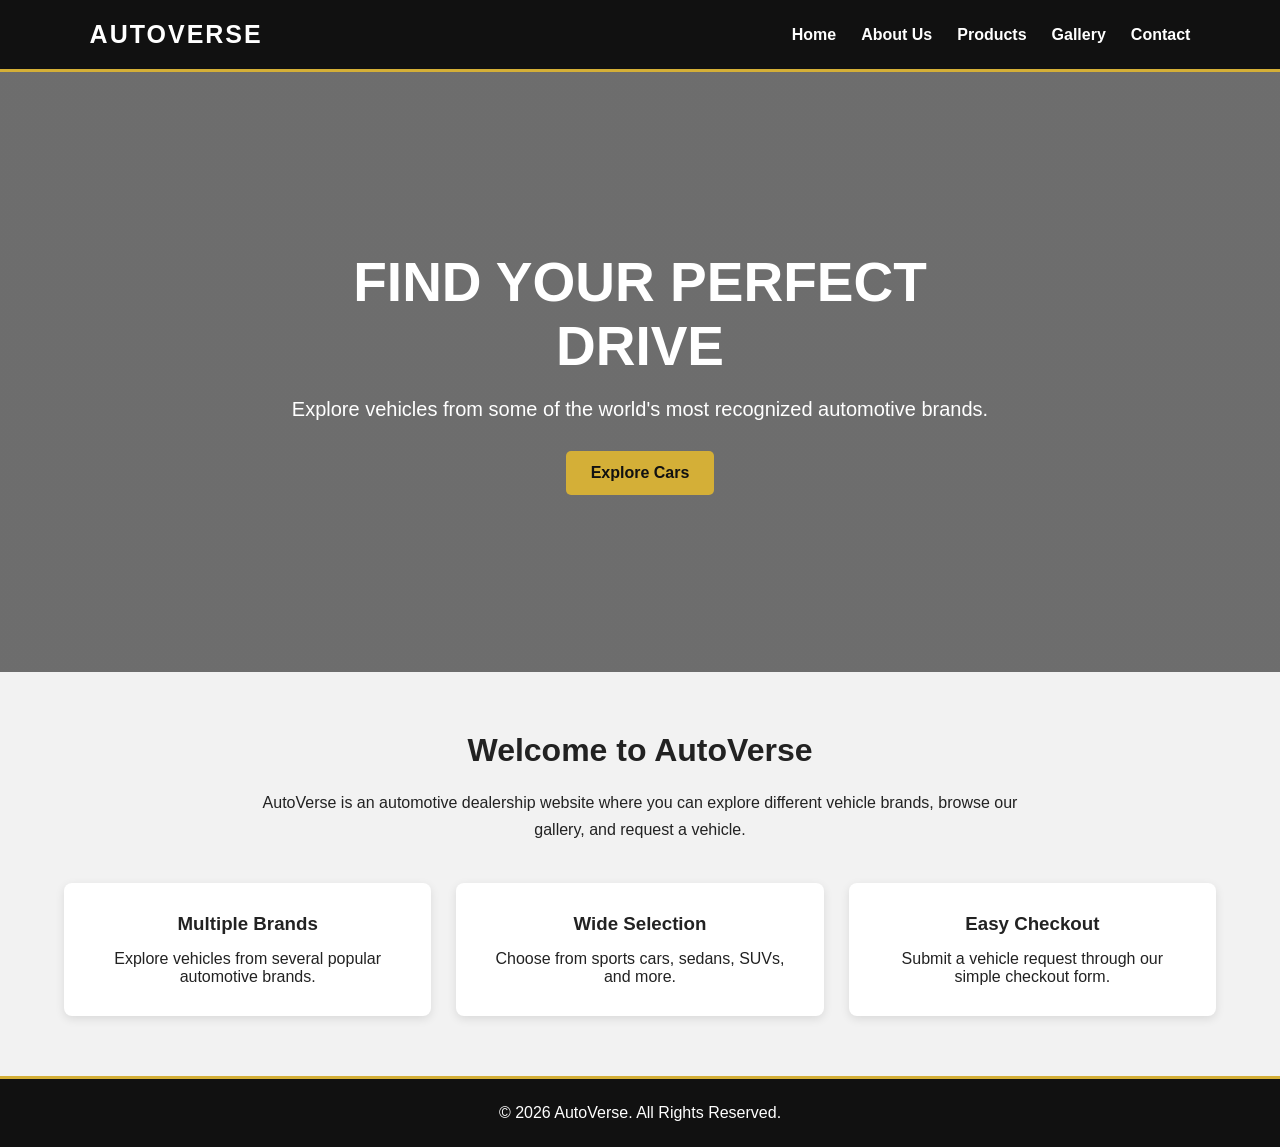
<file: index.html>
<!DOCTYPE html>
<html lang="en">
<head>
<meta charset="UTF-8">
<meta name="viewport" content="width=device-width, initial-scale=1.0">
<title>AutoVerse | Home</title>
<link rel="stylesheet" href="style.css">
</head>
<body>
<header><div class="logo">AUTOVERSE</div><nav>
<a href="index.html">Home</a><a href="about.html">About Us</a><a href="products.html">Products</a><a href="gallery.html">Gallery</a><a href="contact.html">Contact</a>
</nav></header>

<section class="hero"><div class="hero-content">
<h1>FIND YOUR PERFECT DRIVE</h1>
<p>Explore vehicles from some of the world's most recognized automotive brands.</p>
<a href="products.html" class="button">Explore Cars</a>
</div></section>

<section class="home-section">
<h2>Welcome to AutoVerse</h2>
<p class="center-text">AutoVerse is an automotive dealership website where you can explore different vehicle brands, browse our gallery, and request a vehicle.</p>
<div class="features">
<div class="feature"><h3>Multiple Brands</h3><p>Explore vehicles from several popular automotive brands.</p></div>
<div class="feature"><h3>Wide Selection</h3><p>Choose from sports cars, sedans, SUVs, and more.</p></div>
<div class="feature"><h3>Easy Checkout</h3><p>Submit a vehicle request through our simple checkout form.</p></div>
</div></section>
<footer><p>&copy; 2026 AutoVerse. All Rights Reserved.</p></footer>
</body></html>
</file>
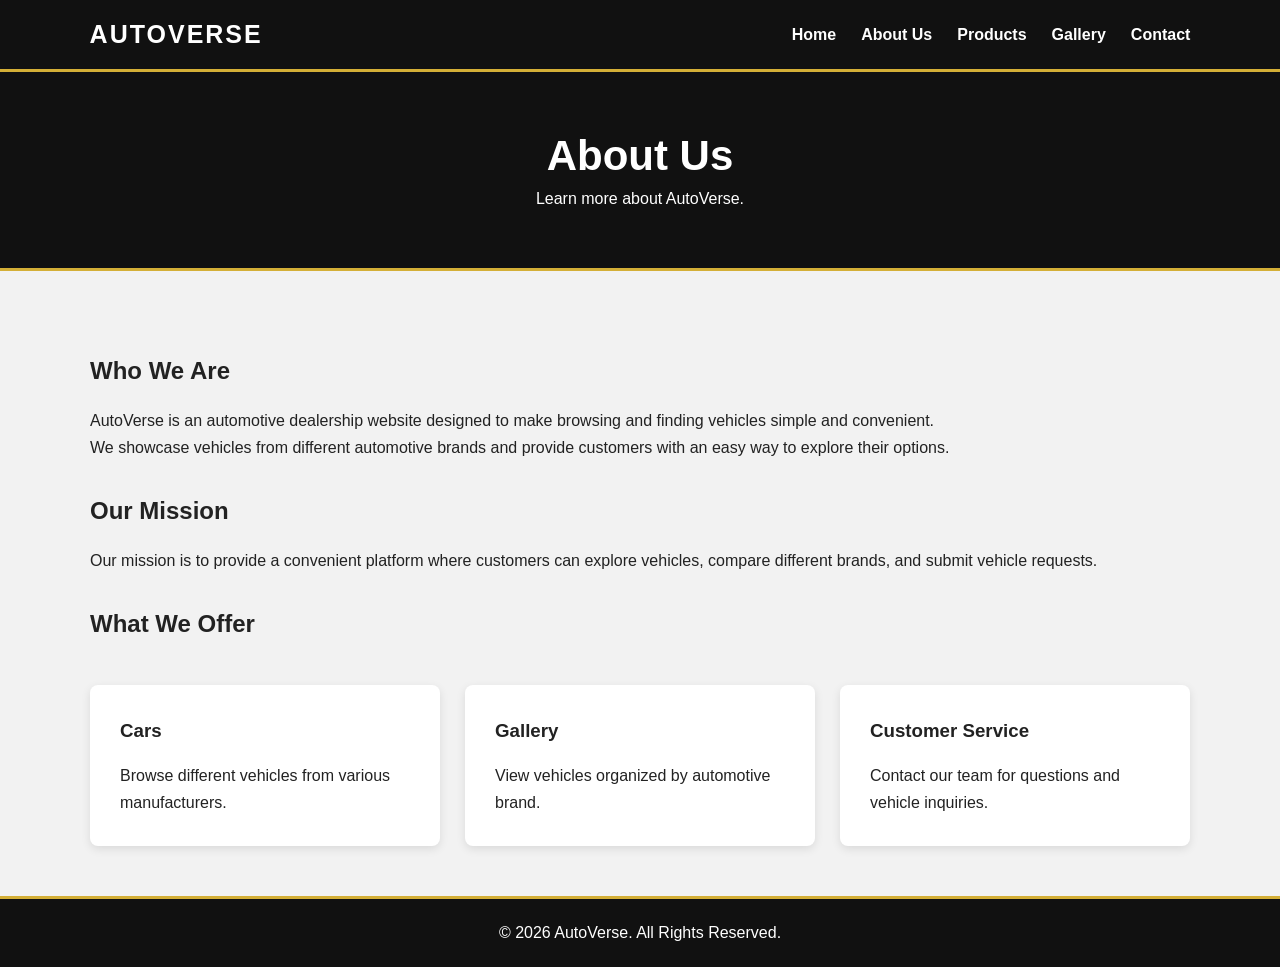
<file: about.html>
<!DOCTYPE html>
<html lang="en"><head><meta charset="UTF-8"><meta name="viewport" content="width=device-width, initial-scale=1.0"><title>AutoVerse | About Us</title><link rel="stylesheet" href="style.css"></head>
<body>
<header><div class="logo">AUTOVERSE</div><nav><a href="index.html">Home</a><a href="about.html">About Us</a><a href="products.html">Products</a><a href="gallery.html">Gallery</a><a href="contact.html">Contact</a></nav></header>
<section class="page-title"><h1>About Us</h1><p>Learn more about AutoVerse.</p></section>
<section class="content">
<h2>Who We Are</h2><p>AutoVerse is an automotive dealership website designed to make browsing and finding vehicles simple and convenient.</p>
<p>We showcase vehicles from different automotive brands and provide customers with an easy way to explore their options.</p>
<h2>Our Mission</h2><p>Our mission is to provide a convenient platform where customers can explore vehicles, compare different brands, and submit vehicle requests.</p>
<h2>What We Offer</h2>
<div class="features"><div class="feature"><h3>Cars</h3><p>Browse different vehicles from various manufacturers.</p></div><div class="feature"><h3>Gallery</h3><p>View vehicles organized by automotive brand.</p></div><div class="feature"><h3>Customer Service</h3><p>Contact our team for questions and vehicle inquiries.</p></div></div>
</section><footer><p>&copy; 2026 AutoVerse. All Rights Reserved.</p></footer>
</body></html>
</file>
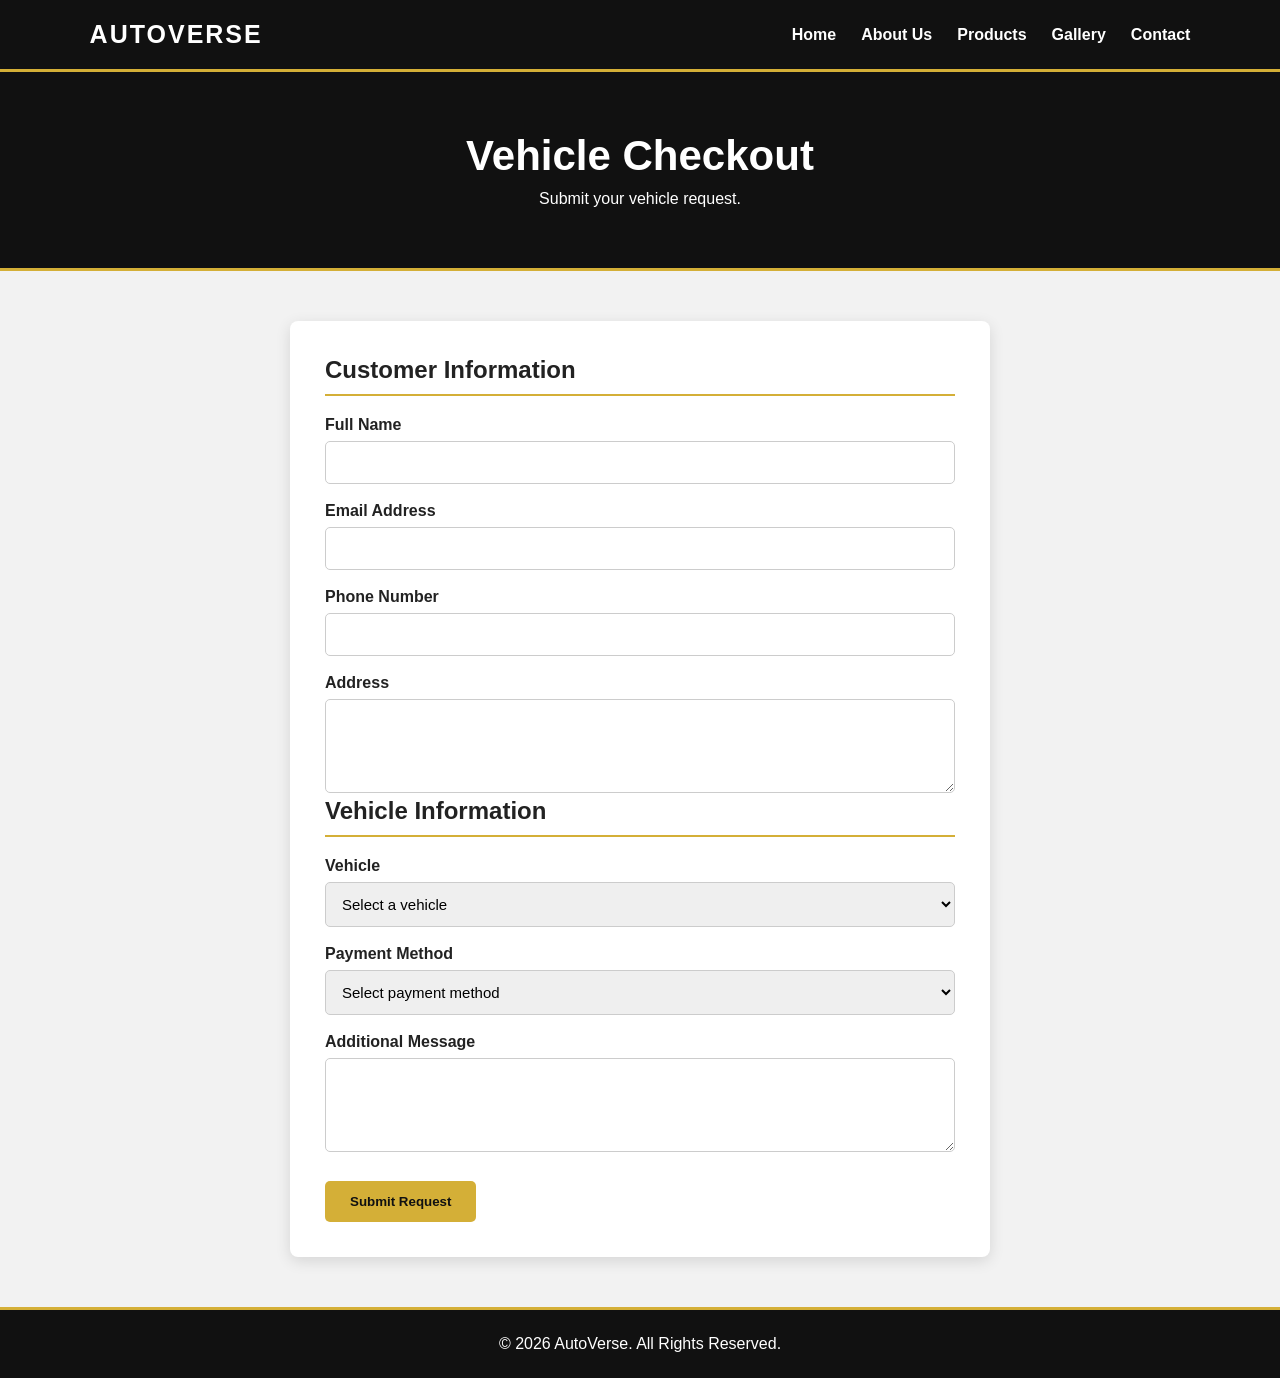
<file: checkout.html>
<!DOCTYPE html>
<html lang="en"><head><meta charset="UTF-8"><meta name="viewport" content="width=device-width, initial-scale=1.0"><title>AutoVerse | Checkout</title><link rel="stylesheet" href="style.css"></head>
<body>
<header><div class="logo">AUTOVERSE</div><nav><a href="index.html">Home</a><a href="about.html">About Us</a><a href="products.html">Products</a><a href="gallery.html">Gallery</a><a href="contact.html">Contact</a></nav></header>
<section class="page-title"><h1>Vehicle Checkout</h1><p>Submit your vehicle request.</p></section>
<section class="checkout-container"><form class="checkout-form" onsubmit="submitOrder(event)">
<h2>Customer Information</h2>
<label for="name">Full Name</label><input type="text" id="name" required>
<label for="email">Email Address</label><input type="email" id="email" required>
<label for="phone">Phone Number</label><input type="tel" id="phone" required>
<label for="address">Address</label><textarea id="address" rows="4" required></textarea>
<h2>Vehicle Information</h2>
<label for="vehicle">Vehicle</label>
<select id="vehicle" required><option value="">Select a vehicle</option>
<optgroup label="Toyota"><option>Toyota Camry</option><option>Toyota SUV</option></optgroup>
<optgroup label="Honda"><option>Honda Civic</option><option>Honda CR-V</option></optgroup>
<optgroup label="Ford"><option>Ford Mustang</option><option>Ford Ranger</option></optgroup>
<optgroup label="BMW"><option>BMW 3 Series</option><option>BMW M4</option></optgroup>
<optgroup label="Mercedes-Benz"><option>Mercedes-Benz C-Class</option><option>Mercedes-Benz GLE</option></optgroup>
<optgroup label="Porsche"><option>Porsche 911</option><option>Porsche Cayenne</option></optgroup>
</select>
<label for="payment">Payment Method</label><select id="payment" required><option value="">Select payment method</option><option>Cash</option><option>Bank Financing</option><option>Installment</option></select>
<label for="message">Additional Message</label><textarea id="message" rows="4"></textarea>
<button type="submit" class="button">Submit Request</button>
</form></section>
<footer><p>&copy; 2026 AutoVerse. All Rights Reserved.</p></footer>
<script>
function submitOrder(event){event.preventDefault();alert("Thank you! Your vehicle request has been submitted.");document.querySelector(".checkout-form").reset();}
</script>
</body></html>
</file>
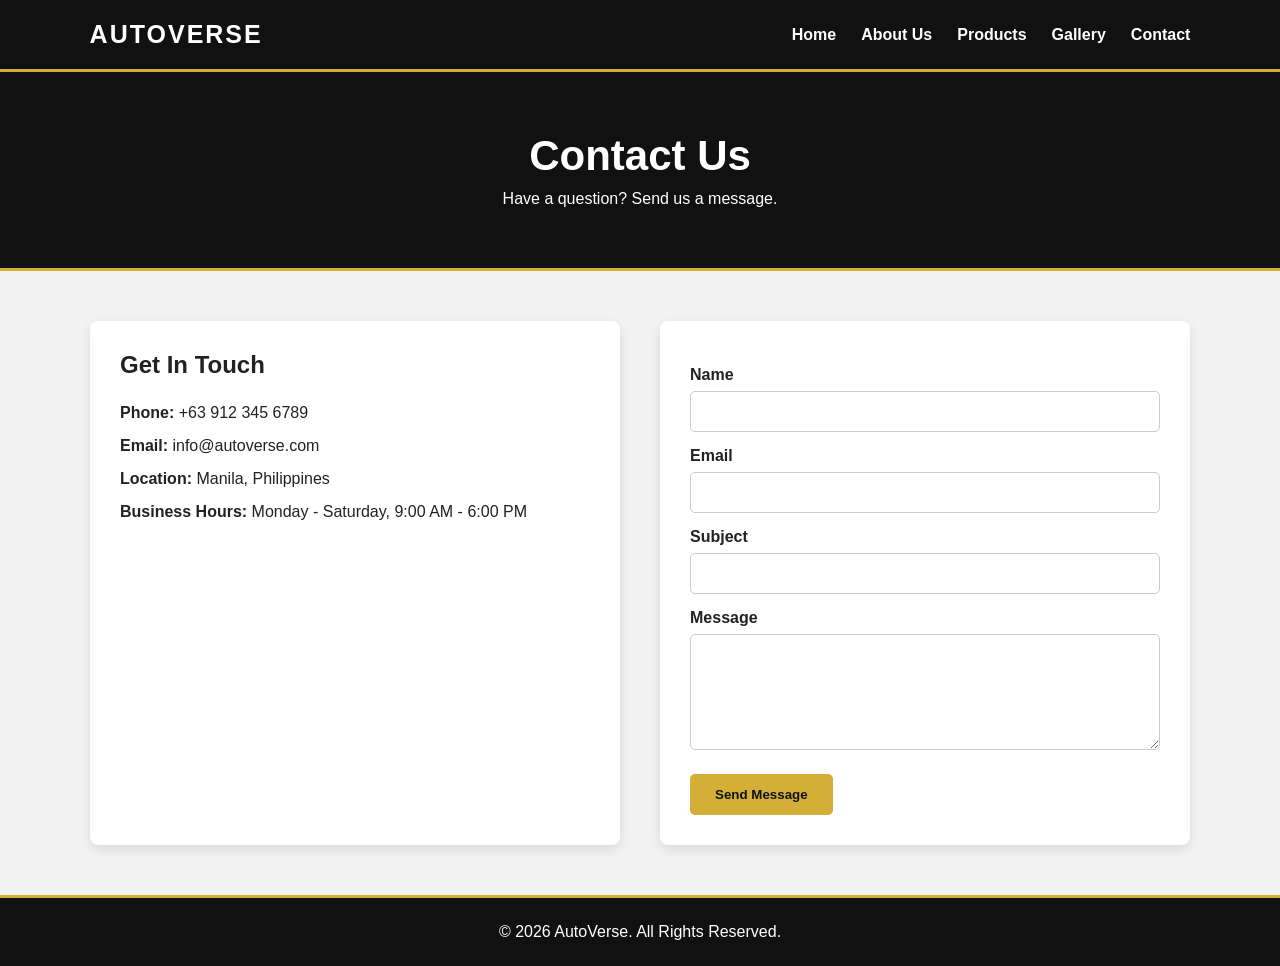
<file: contact.html>
<!DOCTYPE html>
<html lang="en"><head><meta charset="UTF-8"><meta name="viewport" content="width=device-width, initial-scale=1.0"><title>AutoVerse | Contact</title><link rel="stylesheet" href="style.css"></head>
<body>
<header><div class="logo">AUTOVERSE</div><nav><a href="index.html">Home</a><a href="about.html">About Us</a><a href="products.html">Products</a><a href="gallery.html">Gallery</a><a href="contact.html">Contact</a></nav></header>
<section class="page-title"><h1>Contact Us</h1><p>Have a question? Send us a message.</p></section>
<section class="contact-container">
<div class="contact-info"><h2>Get In Touch</h2><p><strong>Phone:</strong> +63 912 345 6789</p><p><strong>Email:</strong> info@autoverse.com</p><p><strong>Location:</strong> Manila, Philippines</p><p><strong>Business Hours:</strong> Monday - Saturday, 9:00 AM - 6:00 PM</p></div>
<form class="contact-form" onsubmit="sendMessage(event)">
<label for="contact-name">Name</label><input type="text" id="contact-name" required>
<label for="contact-email">Email</label><input type="email" id="contact-email" required>
<label for="subject">Subject</label><input type="text" id="subject" required>
<label for="contact-message">Message</label><textarea id="contact-message" rows="6" required></textarea>
<button type="submit" class="button">Send Message</button>
</form></section>
<footer><p>&copy; 2026 AutoVerse. All Rights Reserved.</p></footer>
<script>
function sendMessage(event){event.preventDefault();alert("Your message has been sent!");document.querySelector(".contact-form").reset();}
</script>
</body></html>
</file>
<file: style.css>
*{margin:0;padding:0;box-sizing:border-box}
html{scroll-behavior:smooth}
body{font-family:Arial,Helvetica,sans-serif;background:#f2f2f2;color:#222;min-height:100vh;display:flex;flex-direction:column}
header{background:#111;color:white;padding:20px 7%;display:flex;justify-content:space-between;align-items:center;border-bottom:3px solid #d4af37}
.logo{font-size:25px;font-weight:bold;letter-spacing:2px}
nav{display:flex;gap:25px}
nav a{color:white;text-decoration:none;font-weight:bold}
nav a:hover{color:#d4af37}
.hero{min-height:600px;background-image:linear-gradient(rgba(0,0,0,.55),rgba(0,0,0,.55)),url("https://images.unsplash.com/photo-1503376780353-7e6692767b70?auto=format&fit=crop&w=1600&q=80");background-size:cover;background-position:center;display:flex;align-items:center;justify-content:center;text-align:center;color:white}
.hero-content{max-width:800px;padding:30px}
.hero h1{font-size:55px;margin-bottom:20px}.hero p{font-size:20px;margin-bottom:30px}
.button{display:inline-block;background:#d4af37;color:#111;padding:13px 25px;text-decoration:none;border:none;border-radius:5px;font-weight:bold;cursor:pointer}
.button:hover{background:#b99520}
.page-title{background:#111;color:white;text-align:center;padding:60px 20px;border-bottom:3px solid #d4af37}
.page-title h1{font-size:42px;margin-bottom:10px}
.home-section{width:90%;max-width:1200px;margin:60px auto;text-align:center}.home-section h2{font-size:32px;margin-bottom:20px}.center-text{max-width:800px;margin:auto;line-height:1.7}
.features{display:grid;grid-template-columns:repeat(3,1fr);gap:25px;margin-top:40px}.feature{background:white;padding:30px;border-radius:8px;box-shadow:0 3px 10px rgba(0,0,0,.1)}.feature h3{margin-bottom:15px}
.content{width:90%;max-width:1100px;margin:50px auto;line-height:1.7}.content h2{margin-top:30px;margin-bottom:15px}
.brand-section{width:90%;max-width:1200px;margin:50px auto}.brand-title{background:#111;color:white;padding:18px 25px;border-left:6px solid #d4af37;margin-bottom:25px}
.products{display:grid;grid-template-columns:repeat(2,1fr);gap:30px}.product-card{background:white;border-radius:8px;overflow:hidden;box-shadow:0 4px 12px rgba(0,0,0,.12)}.product-card img{width:100%;height:260px;object-fit:cover;display:block}.product-info{padding:25px}.product-info h2{margin-bottom:8px}.product-info h3{margin:15px 0;color:#b08d1c}.product-info p{margin-bottom:8px}.product-info .button{margin-top:15px}
.brand-list{width:90%;max-width:1100px;margin:50px auto;text-align:center}.brand-list h2{margin-bottom:25px}.brand-buttons{display:flex;flex-wrap:wrap;justify-content:center;gap:15px}.brand-buttons a{background:#111;color:white;padding:12px 22px;text-decoration:none;border-radius:5px;font-weight:bold}.brand-buttons a:hover{background:#d4af37;color:#111}
.video-section{width:90%;max-width:1000px;margin:50px auto;text-align:center;background:white;padding:30px;border-radius:8px;box-shadow:0 4px 12px rgba(0,0,0,.1)}.video-section h2{font-size:30px;margin-bottom:10px}.video-section p{margin-bottom:20px}.video-wrapper{width:100%;aspect-ratio:16/9;background:#000;border-radius:8px;overflow:hidden}.video-wrapper iframe{width:100%;height:100%;border:0}.video-note{font-size:14px;color:#666;margin-top:15px!important}
.gallery-brand{width:90%;max-width:1200px;margin:60px auto}.gallery-brand h2{font-size:30px;margin-bottom:20px;border-left:6px solid #d4af37;padding-left:15px}.gallery{display:grid;grid-template-columns:repeat(2,1fr);gap:20px}.gallery img{width:100%;height:300px;object-fit:cover;border-radius:8px;transition:transform .3s}.gallery img:hover{transform:scale(1.03)}
.checkout-container{width:90%;max-width:700px;margin:50px auto}.checkout-form{background:white;padding:35px;border-radius:8px;box-shadow:0 4px 15px rgba(0,0,0,.12)}.checkout-form h2{margin-bottom:20px;border-bottom:2px solid #d4af37;padding-bottom:10px}.checkout-form label{display:block;margin-top:18px;margin-bottom:7px;font-weight:bold}.checkout-form input,.checkout-form select,.checkout-form textarea{width:100%;padding:12px;border:1px solid #ccc;border-radius:5px;font-family:Arial;font-size:15px}.checkout-form textarea{resize:vertical}.checkout-form .button{margin-top:25px}
.contact-container{width:90%;max-width:1100px;margin:50px auto;display:grid;grid-template-columns:1fr 1fr;gap:40px}.contact-info,.contact-form{background:white;padding:30px;border-radius:8px;box-shadow:0 4px 12px rgba(0,0,0,.1)}.contact-info h2{margin-bottom:25px}.contact-info p{margin-bottom:15px}.contact-form label{display:block;margin-bottom:7px;margin-top:15px;font-weight:bold}.contact-form input,.contact-form textarea{width:100%;padding:12px;border:1px solid #ccc;border-radius:5px;font-family:Arial}.contact-form textarea{resize:vertical}.contact-form .button{margin-top:20px}
footer{margin-top:auto;background:#111;color:white;text-align:center;padding:25px;border-top:3px solid #d4af37}
@media(max-width:768px){header{flex-direction:column;gap:20px}nav{flex-wrap:wrap;justify-content:center;gap:15px}.hero h1{font-size:38px}.features,.products,.gallery,.contact-container{grid-template-columns:1fr}}
</file>
